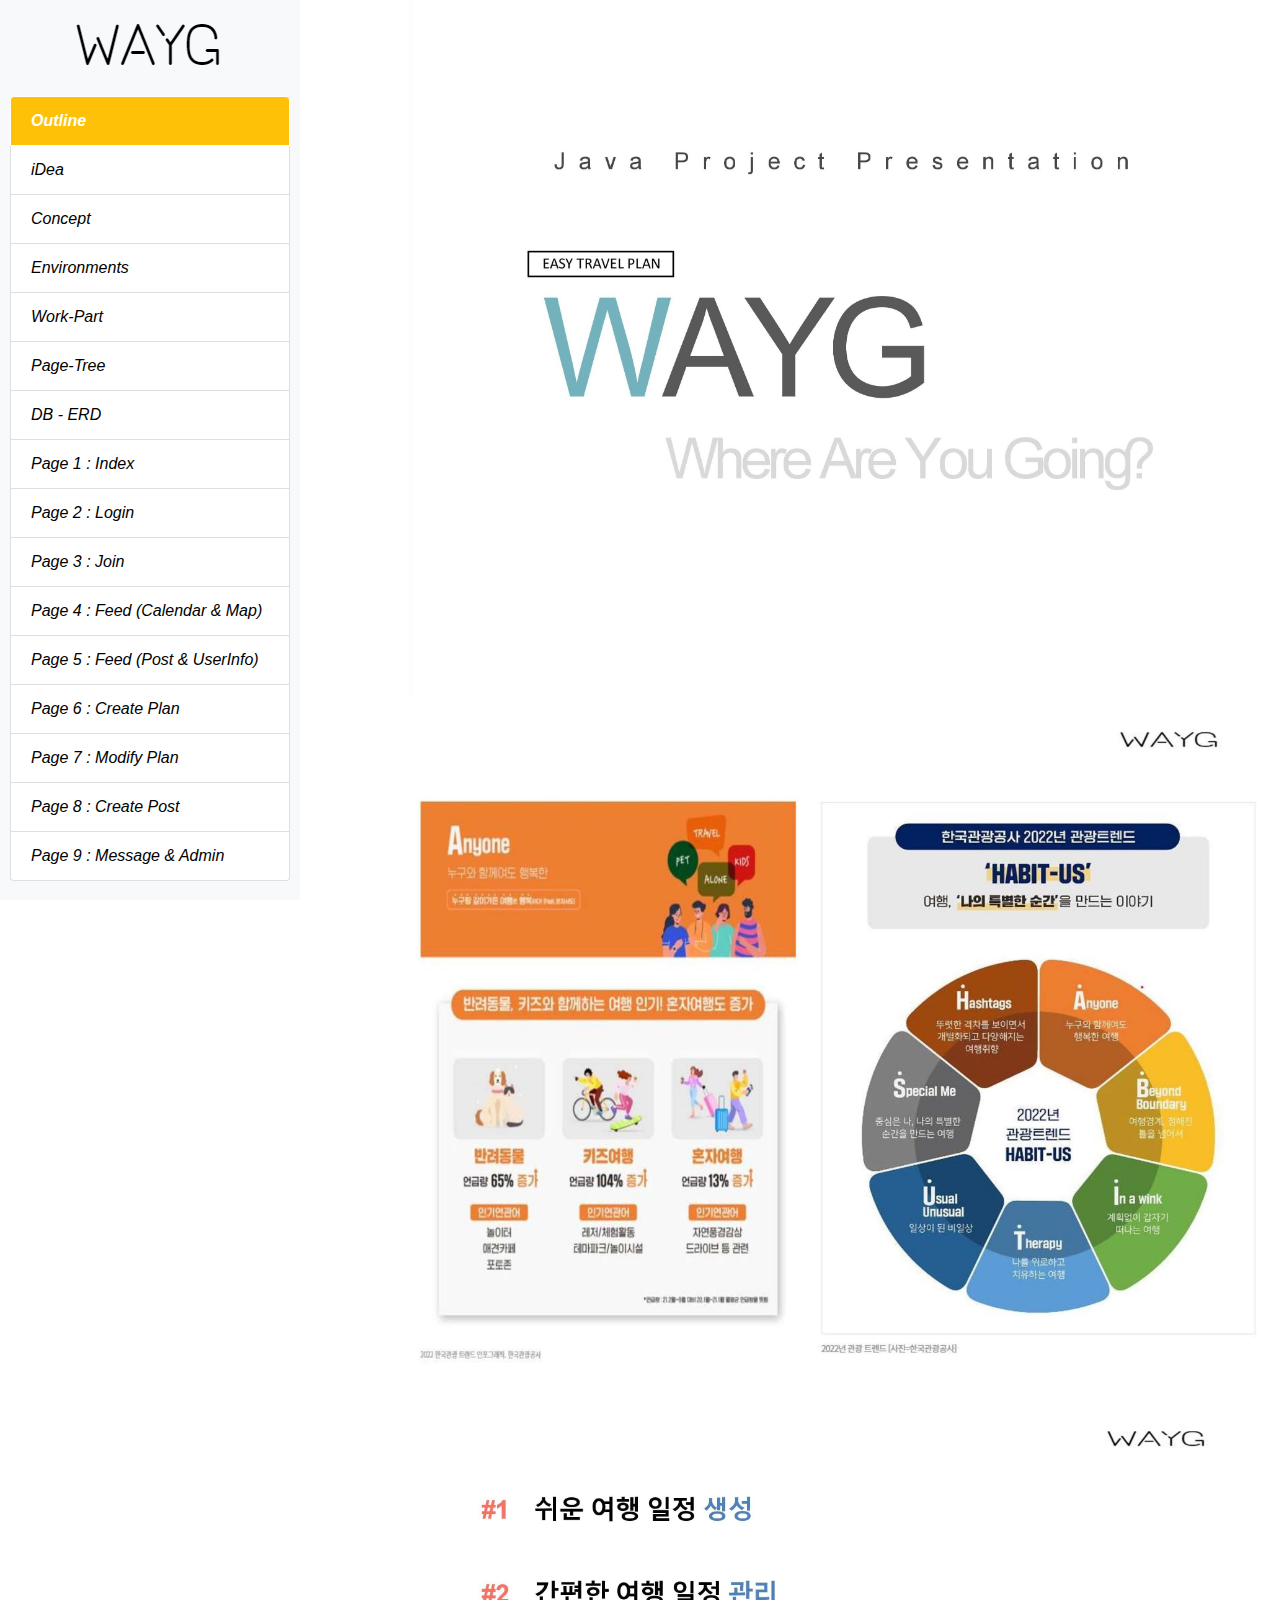
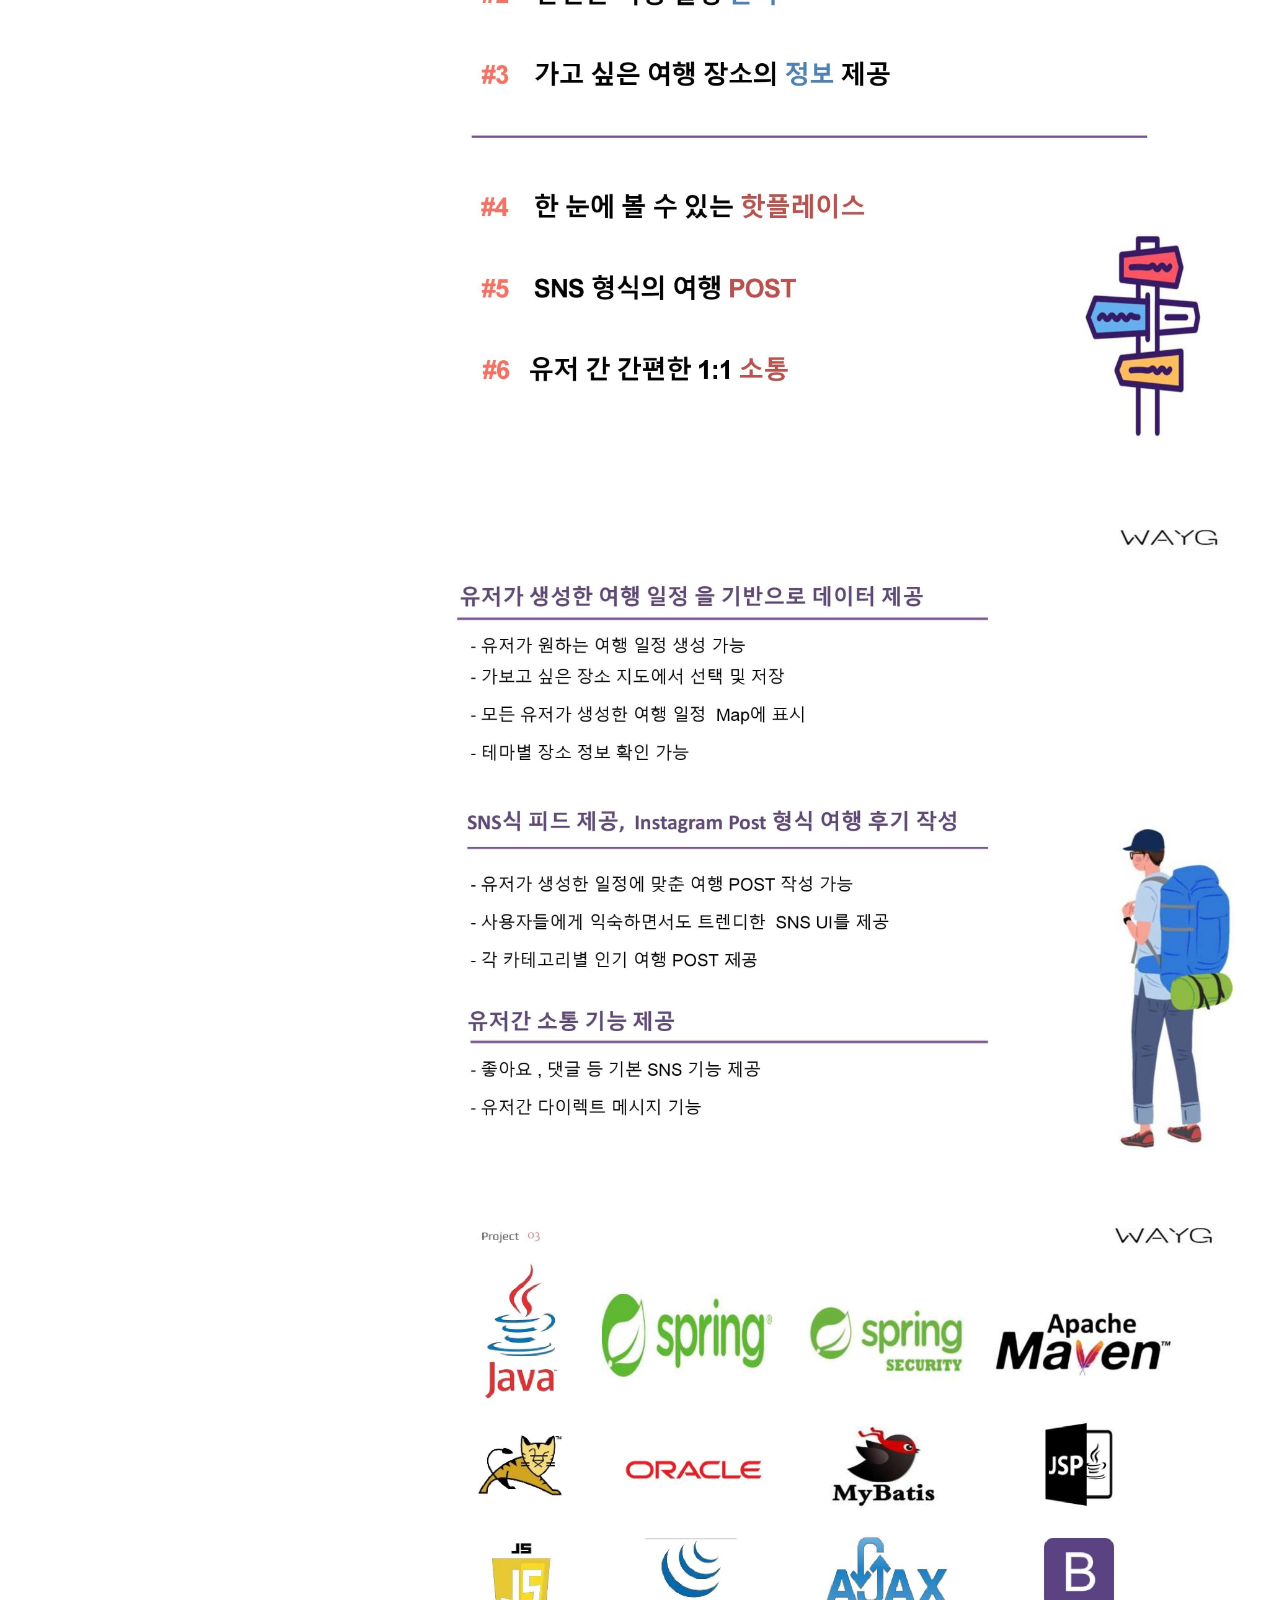
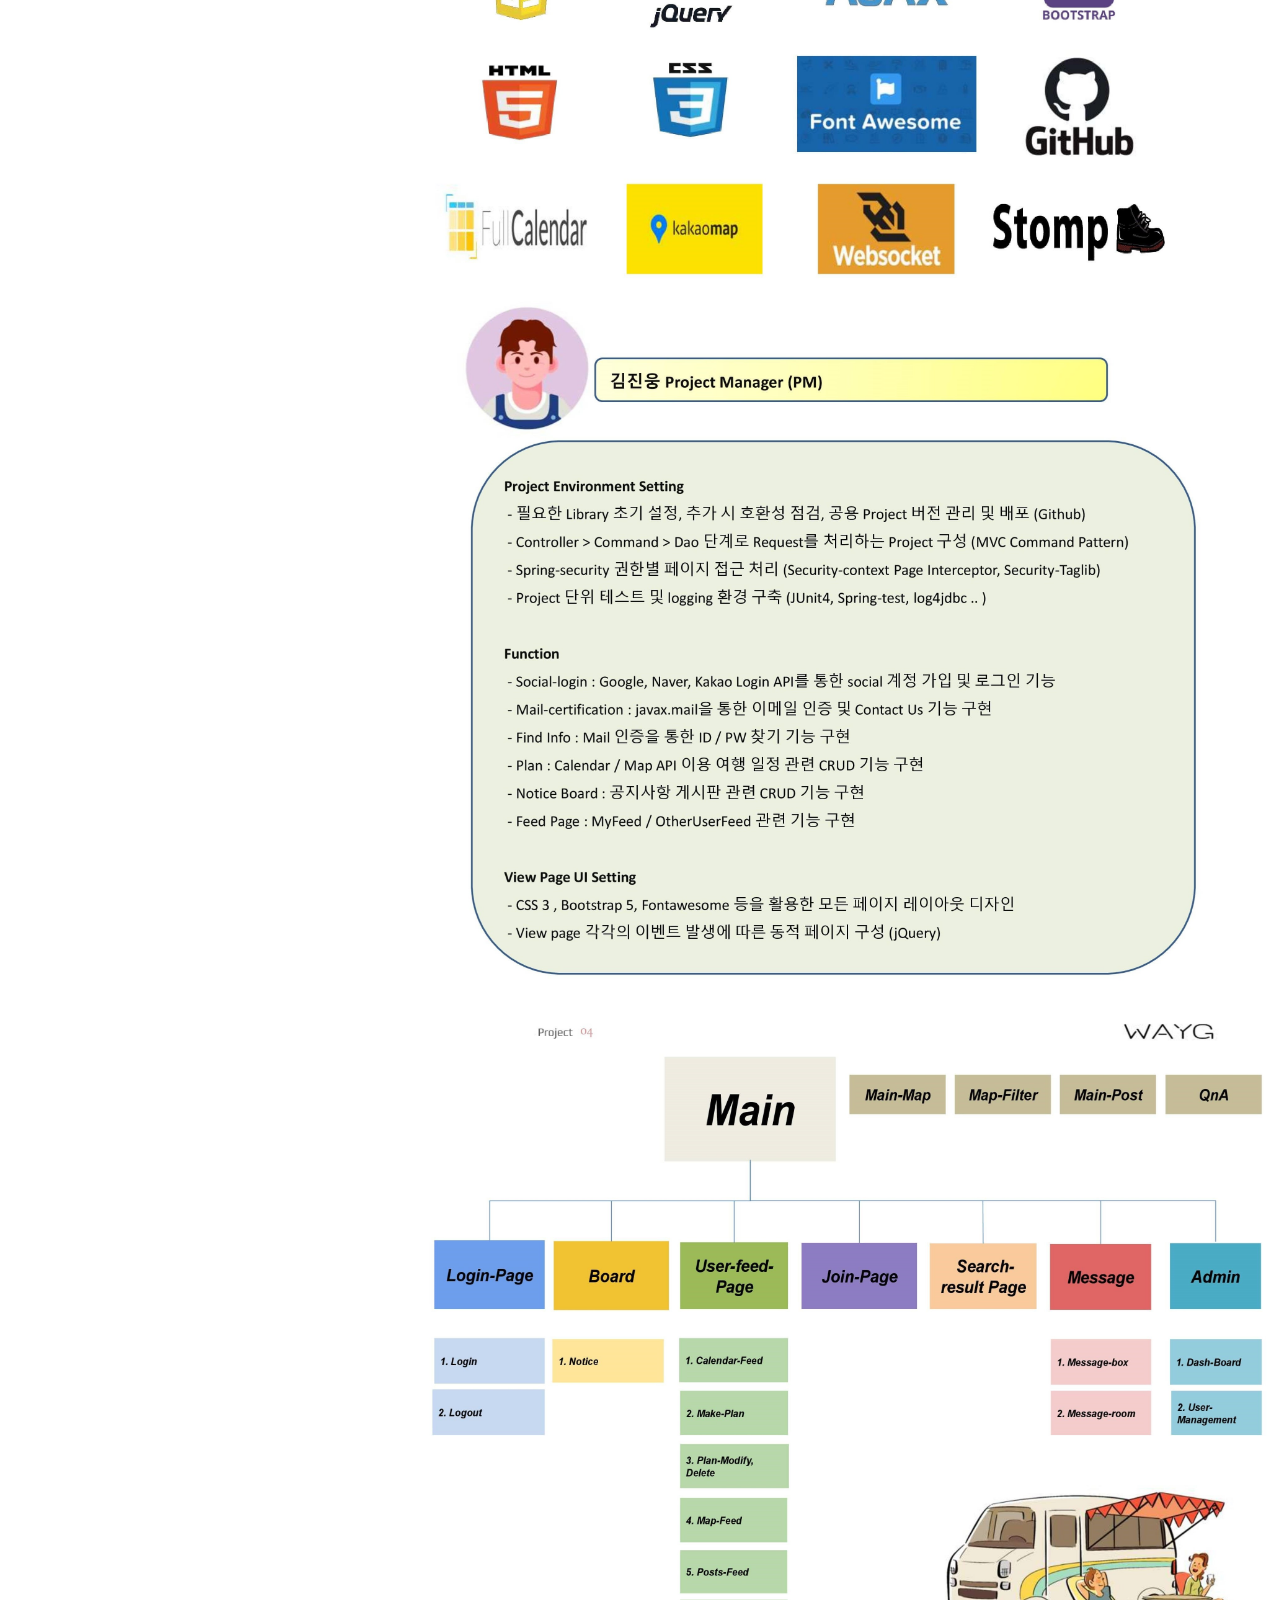
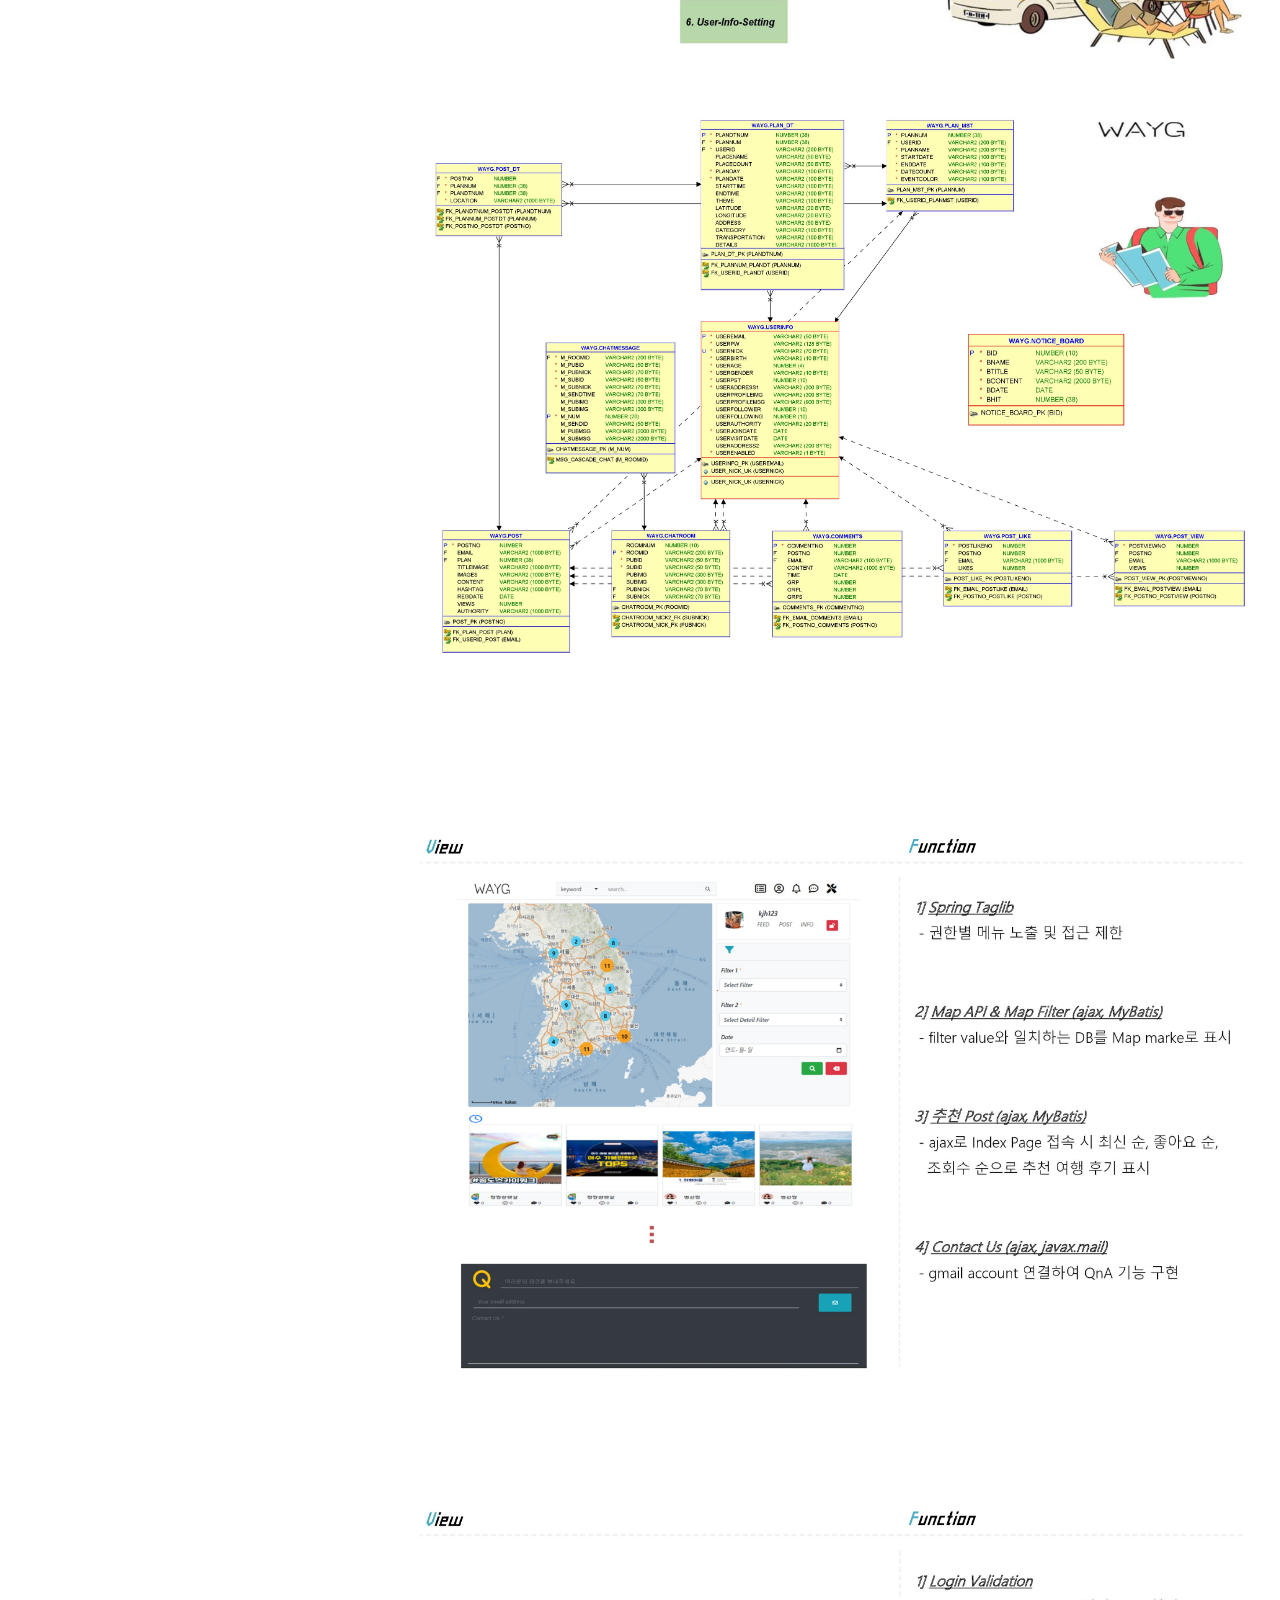
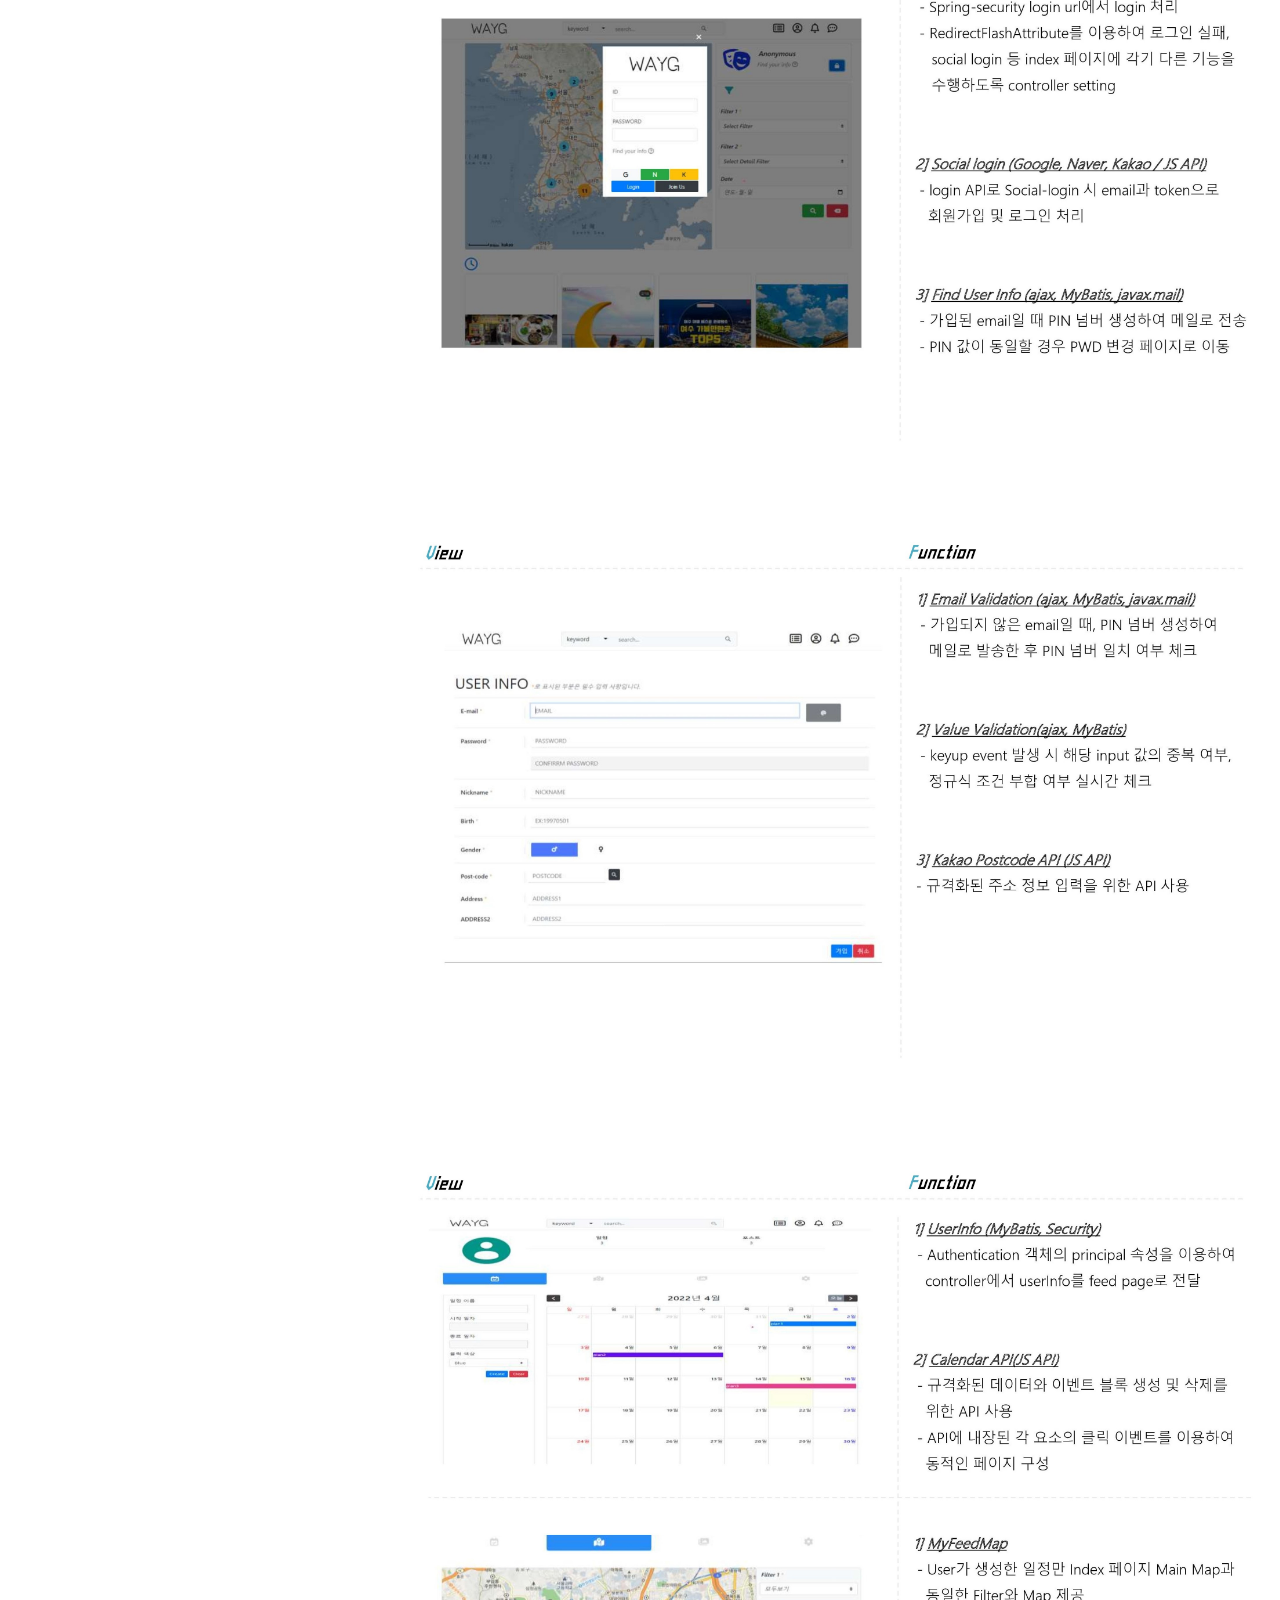
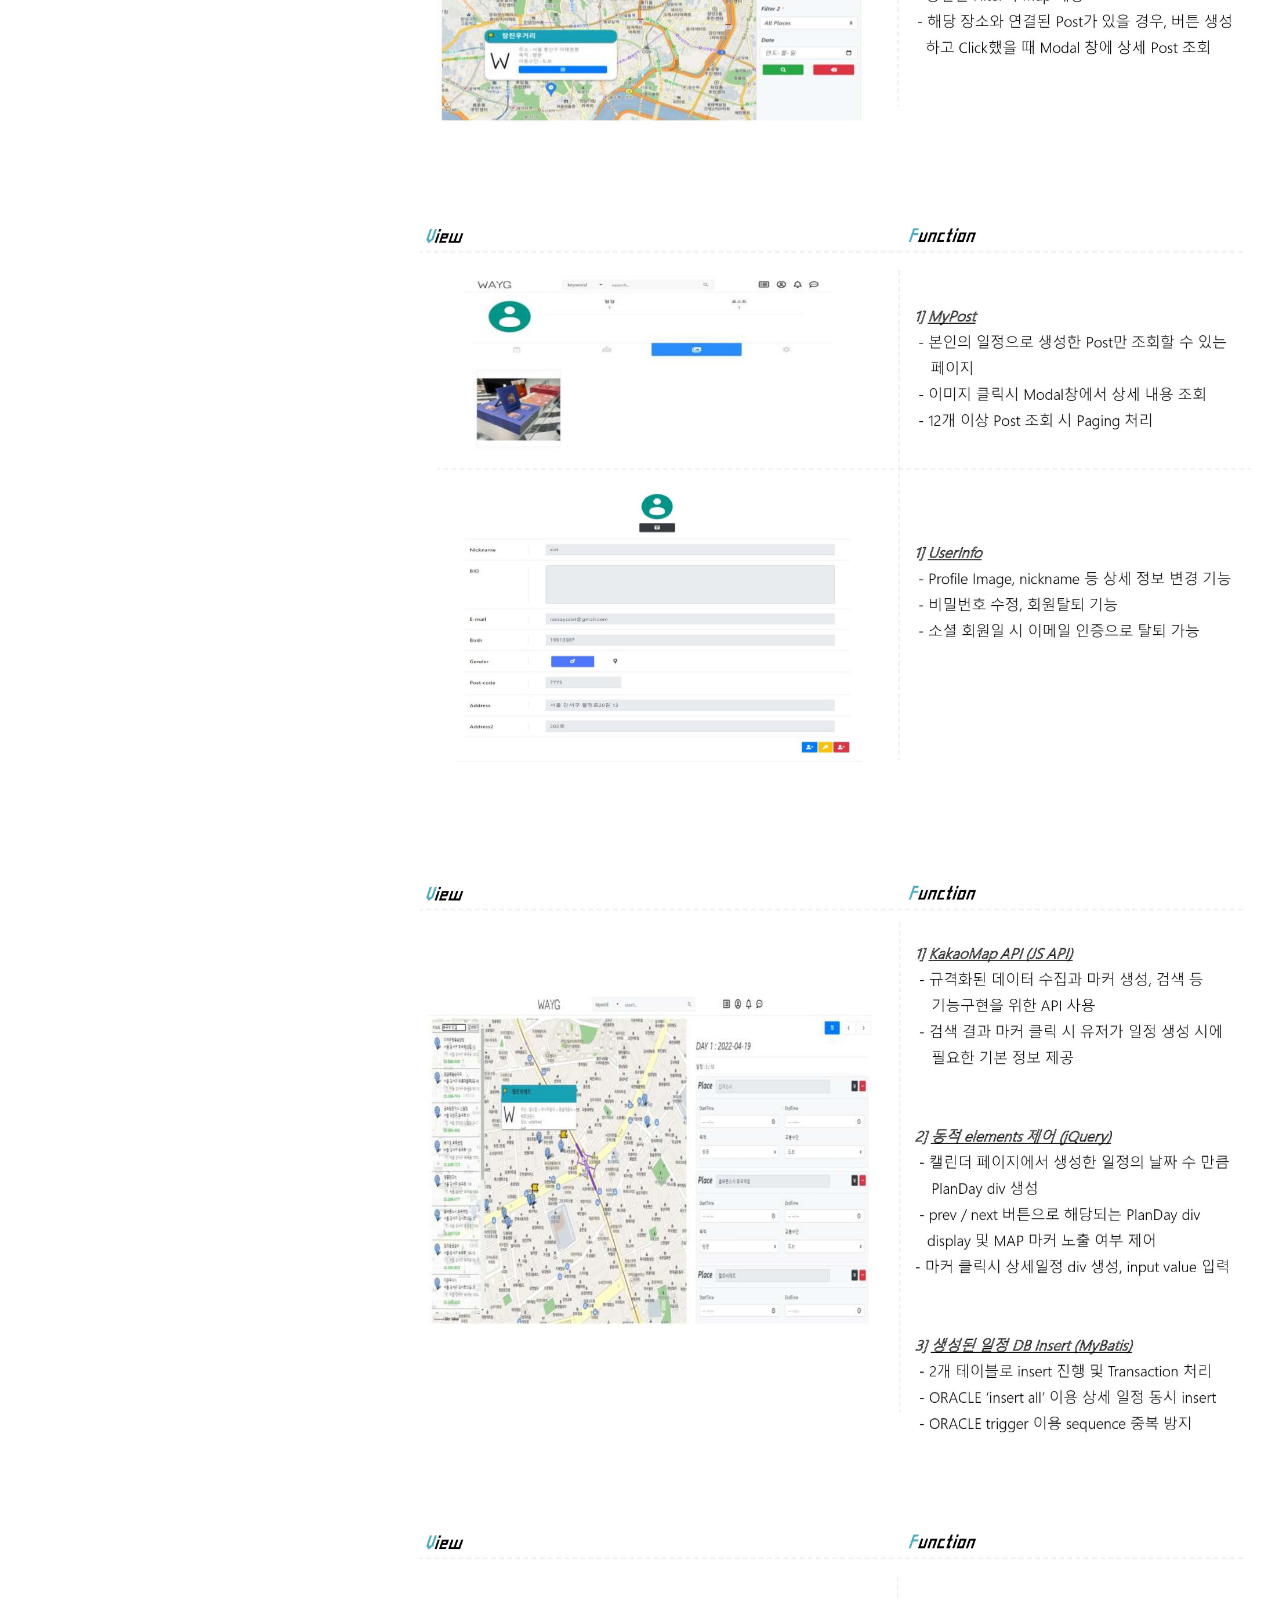
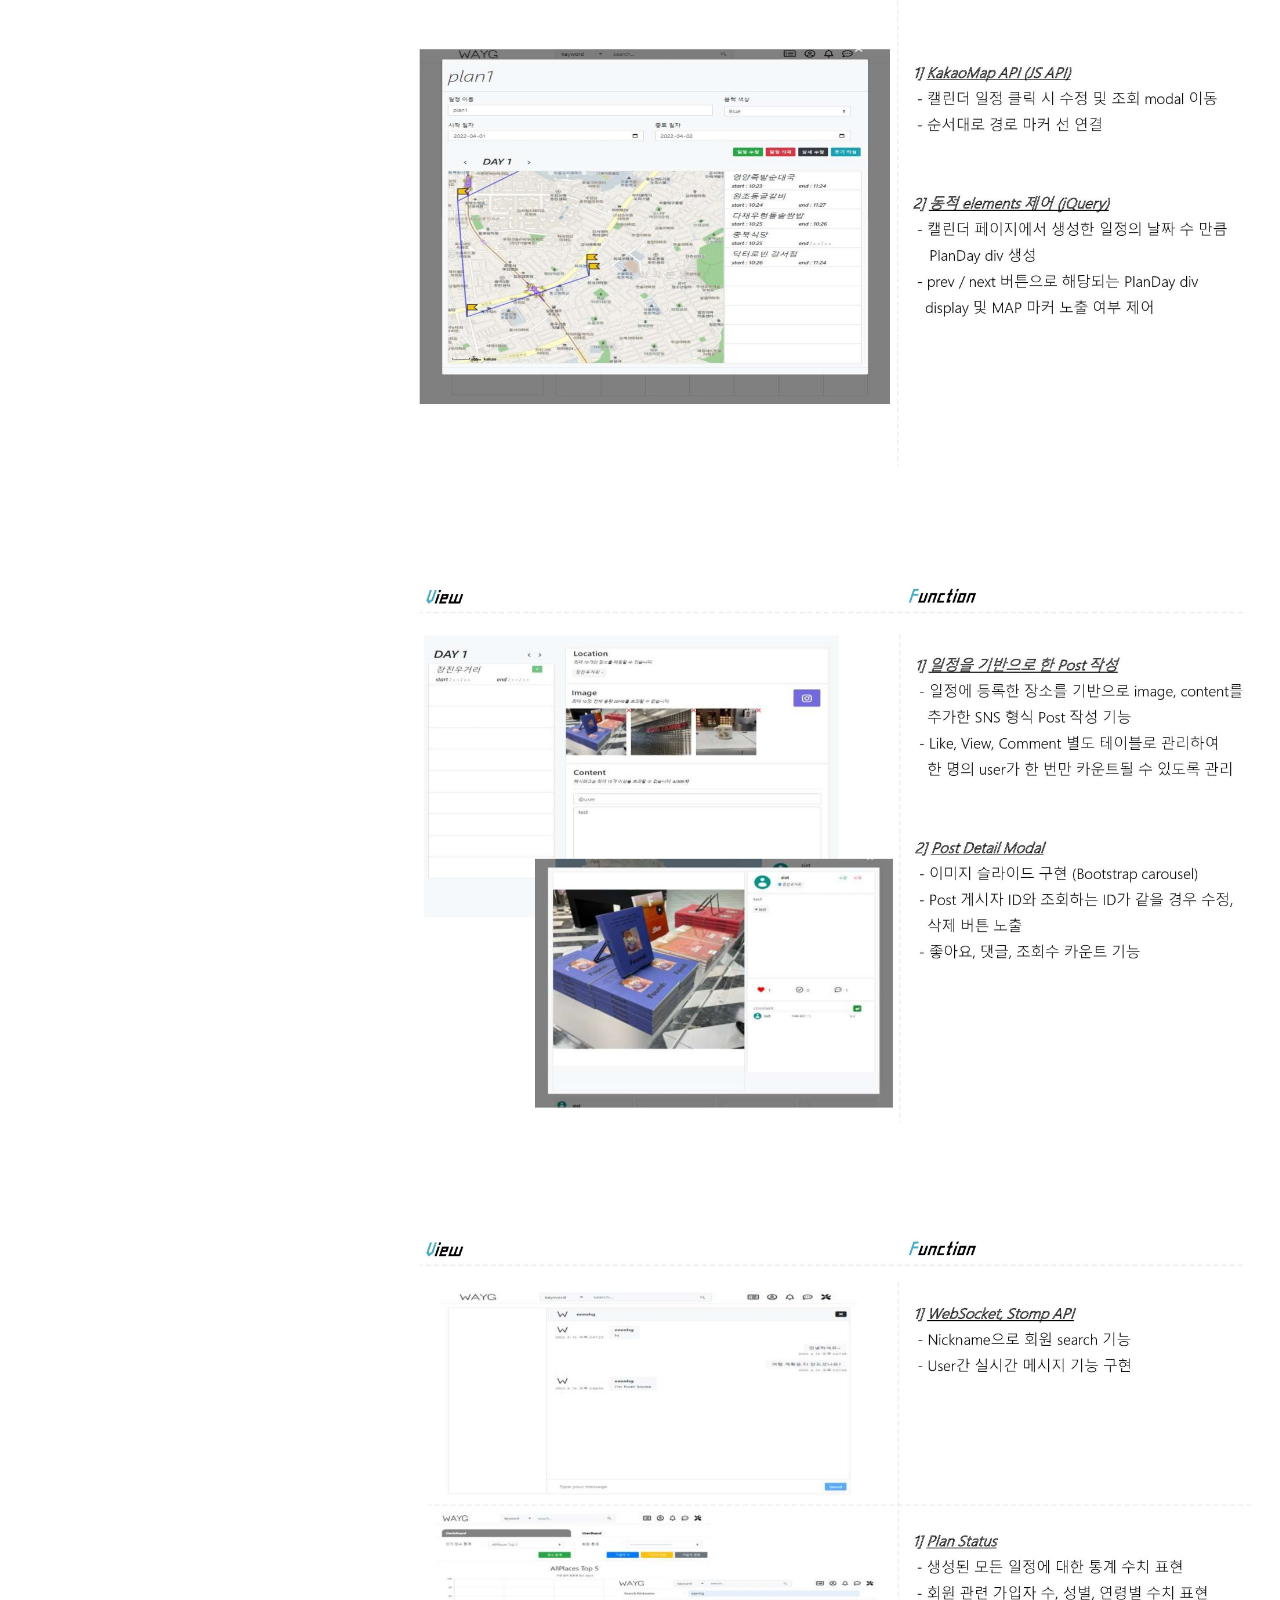
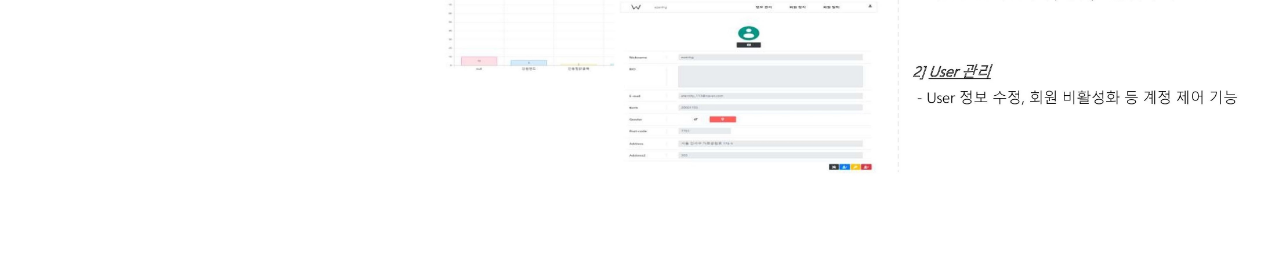
<file: index.html>
<!DOCTYPE html>
<html lang="ko">
<head>
<meta charset="UTF-8">
<meta name="viewport" content="width=device-width, initial-scale=1">
<link rel="stylesheet" href="https://cdn.jsdelivr.net/npm/bootstrap@4.6.1/dist/css/bootstrap.min.css">
<link type="text/css" rel="stylesheet" href="resources/css/portfolio.css">
<script src="https://ajax.googleapis.com/ajax/libs/jquery/3.5.1/jquery.min.js"></script>
<script src="https://cdn.jsdelivr.net/npm/popper.js@1.16.1/dist/umd/popper.min.js"></script>
<script src="https://cdn.jsdelivr.net/npm/bootstrap@4.6.1/dist/js/bootstrap.bundle.min.js"></script>
<script type="text/javascript" src="resources/js/portfolio.js"></script>
<title>Portfolio</title>
</head>

<body>
<section id="main" class="container-fluid">

	<nav id="nav" class="bg-light">
	    <div id="logo" class="text-center">
	    	<a href="#p1">
            	<img src="resources/images/logo.png">
            </a>
	    </div>
		
		<div id="menu-list" class="mt-3">
	        <ul class="list-group">
	            <li id="menu-p2" class="list-group-item active">
	                <a href="#p2">Outline</a>
	            </li>
	            
	            <li id="menu-p3" class="list-group-item">
	                <a href="#p3">iDea</a>
	            </li>
	            
	            <li id="menu-p4" class="list-group-item">
	                <a href="#p4">Concept</a>
	            </li>
	            
	            <li id="menu-p5" class="list-group-item">
	                <a href="#p5">Environments</a>
	            </li>
	            
	            <li id="menu-p6" class="list-group-item">
	                <a href="#p6">Work-Part</a>
	            </li>
	            
	            <li id="menu-p7" class="list-group-item">
	                <a href="#p7">Page-Tree</a>
	            </li>
	            
	            <li id="menu-p8" class="list-group-item">
	                <a href="#p8">DB - ERD</a>
	            </li>
	            
	            <li id="menu-p9-1" class="list-group-item">
                	<a href="#p9-1">Page 1 : Index</a>
            	</li>

                <li id="menu-p9-2" class="list-group-item">
                	<a href="#p9-2">Page 2 : Login</a>
            	</li>
            	
                <li id="menu-p9-3" class="list-group-item">
                	<a href="#p9-3">Page 3 : Join</a>
            	</li>

                <li id="menu-p9-4" class="list-group-item">
                	<a href="#p9-4">Page 4 : Feed (Calendar & Map)</a>
            	</li>

                <li id="menu-p9-5" class="list-group-item">
                	<a href="#p9-5">Page 5 : Feed (Post & UserInfo)</a>
            	</li>
            	
                <li id="menu-p9-6" class="list-group-item">
                	<a href="#p9-6">Page 6 : Create Plan</a>
            	</li>
            	
            	<li id="menu-p9-7" class="list-group-item">
                	<a href="#p9-7">Page 7 : Modify Plan</a>
            	</li>

                <li id="menu-p9-8" class="list-group-item">
                	<a href="#p9-8">Page 8 : Create Post</a>
            	</li>
            	
                <li id="menu-p9-9" class="list-group-item">
                	<a href="#p9-9">Page 9 : Message & Admin</a>
            	</li>
	        </ul>
	    </div>
	</nav>
	
	<div id="content">
		<div id="p1" class="active">
			<img src="resources/images/p1.jpg">
		</div>
		
		<div id="p2">
			<img src="resources/images/p2.jpg">
		</div>
		
		<div id="p3">
			<img src="resources/images/p3.jpg">
		</div>
		
		<div id="p4">
			<img src="resources/images/p4.jpg">
		</div>
		
		<div id="p5">
			<img src="resources/images/p5.jpg">
		</div>
		
		<div id="p6">
			<img src="resources/images/p6.jpg">
		</div>
		
		<div id="p7">
			<img src="resources/images/p7.jpg">
		</div>
		
		<div id="p8">
			<img src="resources/images/p8.jpg">
		</div>
		
		<div id="p9-1">
			<img src="resources/images/p9-1.jpg">
		</div>

		<div id="p9-2">
			<img src="resources/images/p9-2.jpg">
		</div>
		
		<div id="p9-3">
			<img src="resources/images/p9-3.jpg">
		</div>
		
		<div id="p9-4">
			<img src="resources/images/p9-4.jpg">
		</div>
		
		<div id="p9-5">
			<img src="resources/images/p9-5.jpg">
		</div>

		<div id="p9-6">
			<img src="resources/images/p9-6.jpg">
		</div>
		
		<div id="p9-7">
			<img src="resources/images/p9-7.jpg">
		</div>
		
		<div id="p9-8">
			<img src="resources/images/p9-8.jpg">
		</div>
		
		<div id="p9-9">
			<img src="resources/images/p9-9.jpg">
		</div>
	</div>
	
</section>

</body>
</html>
</file>
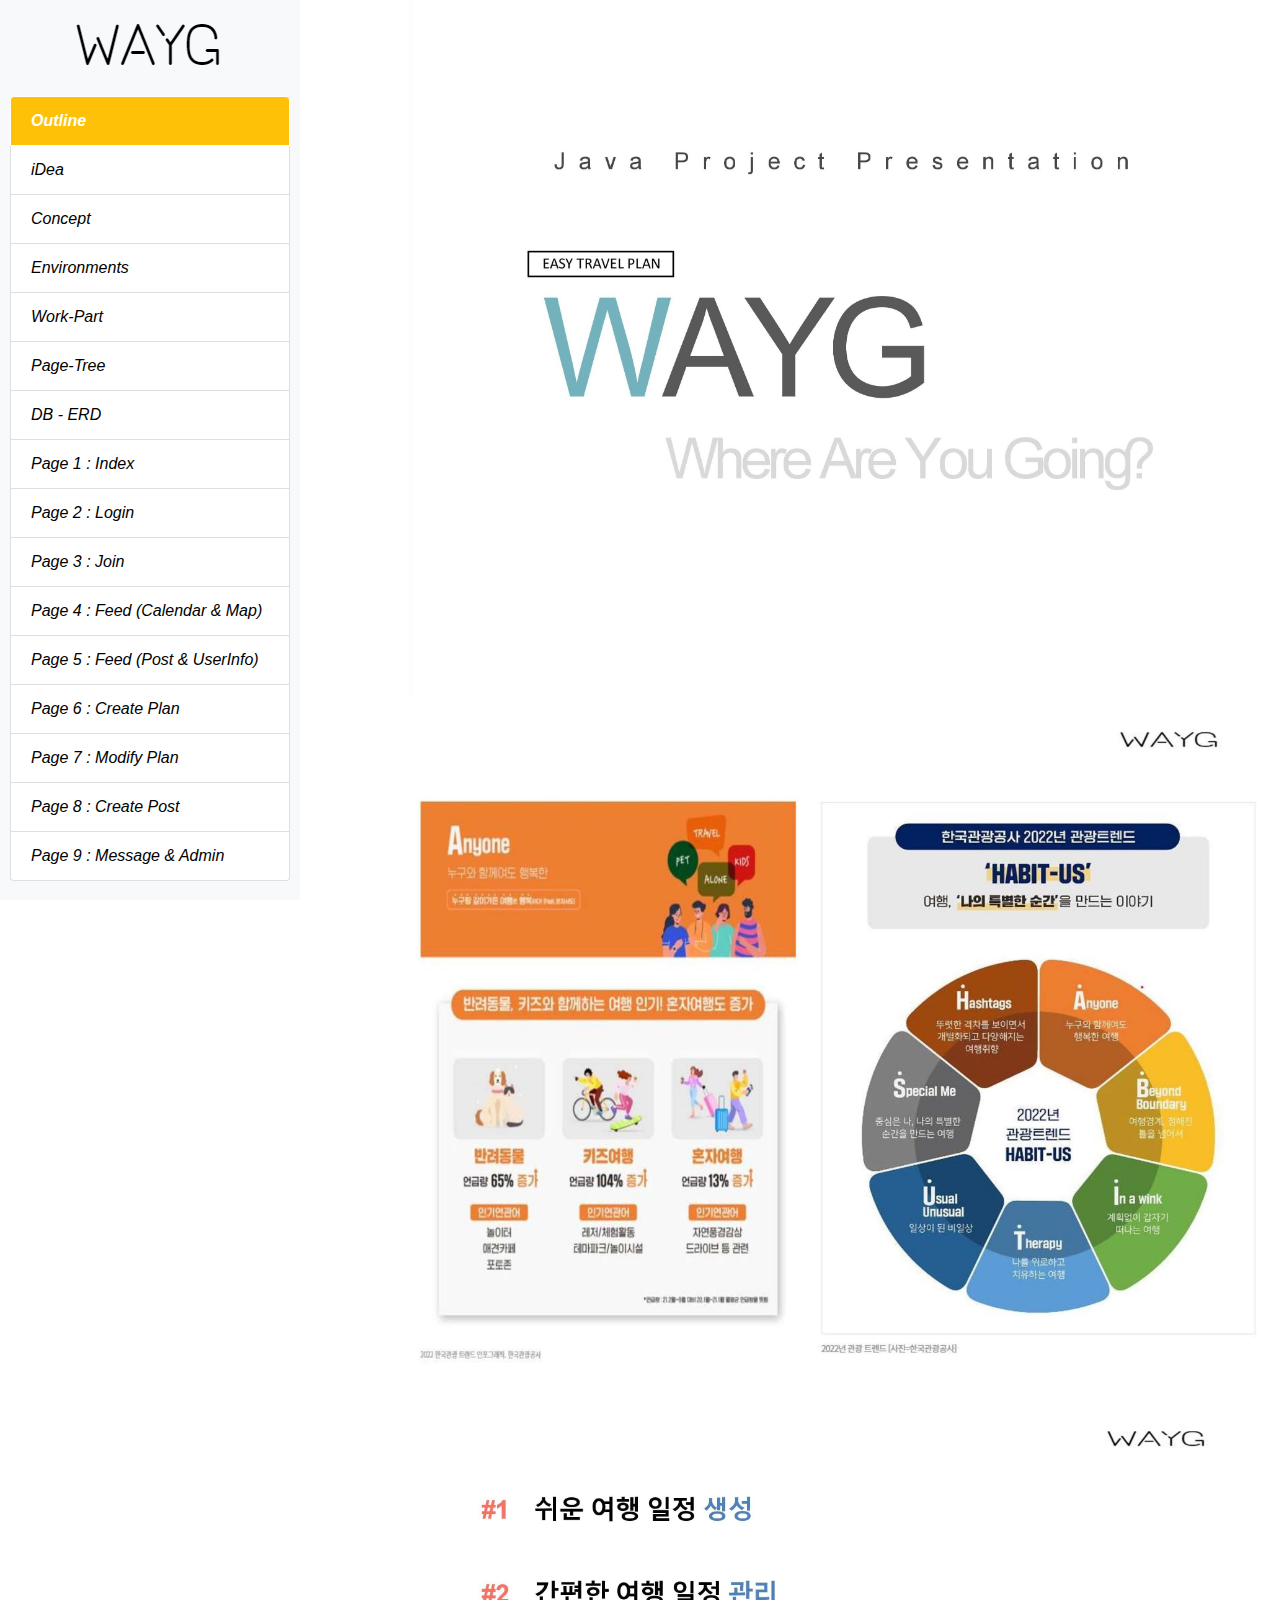
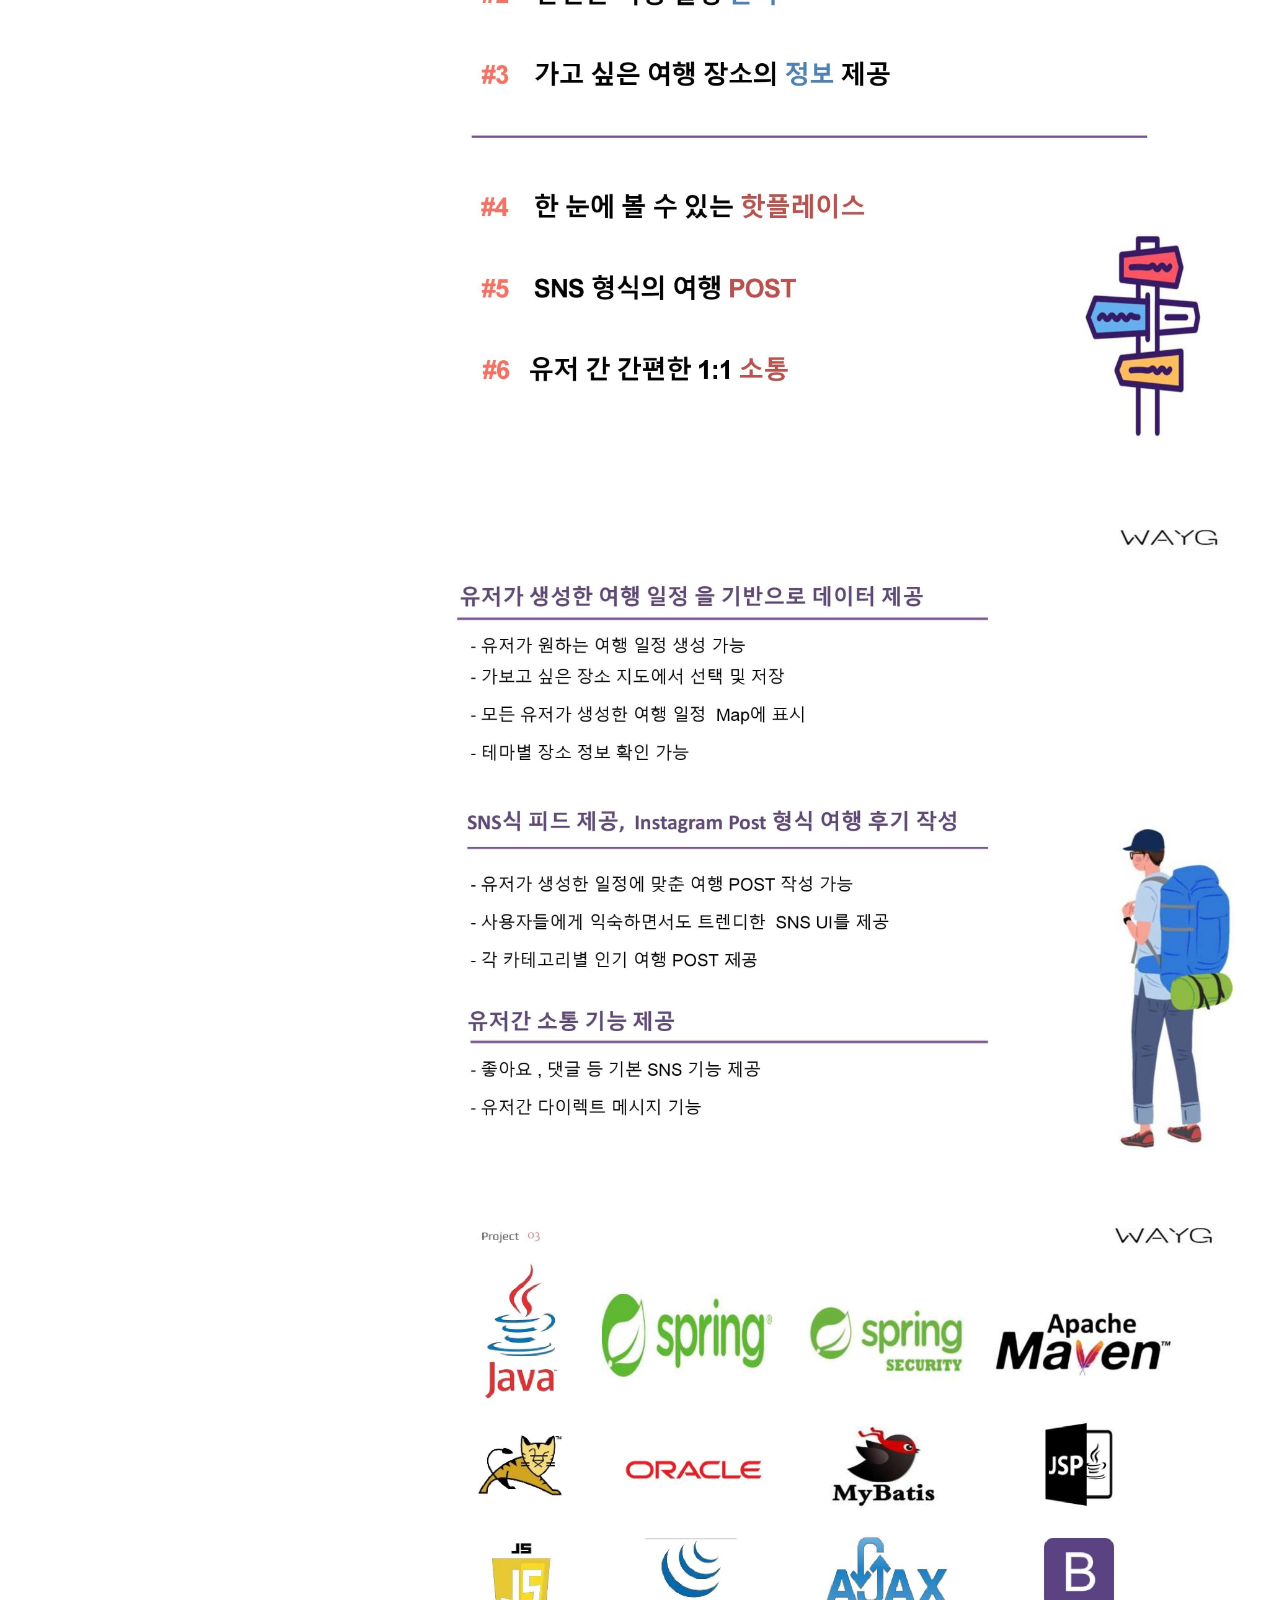
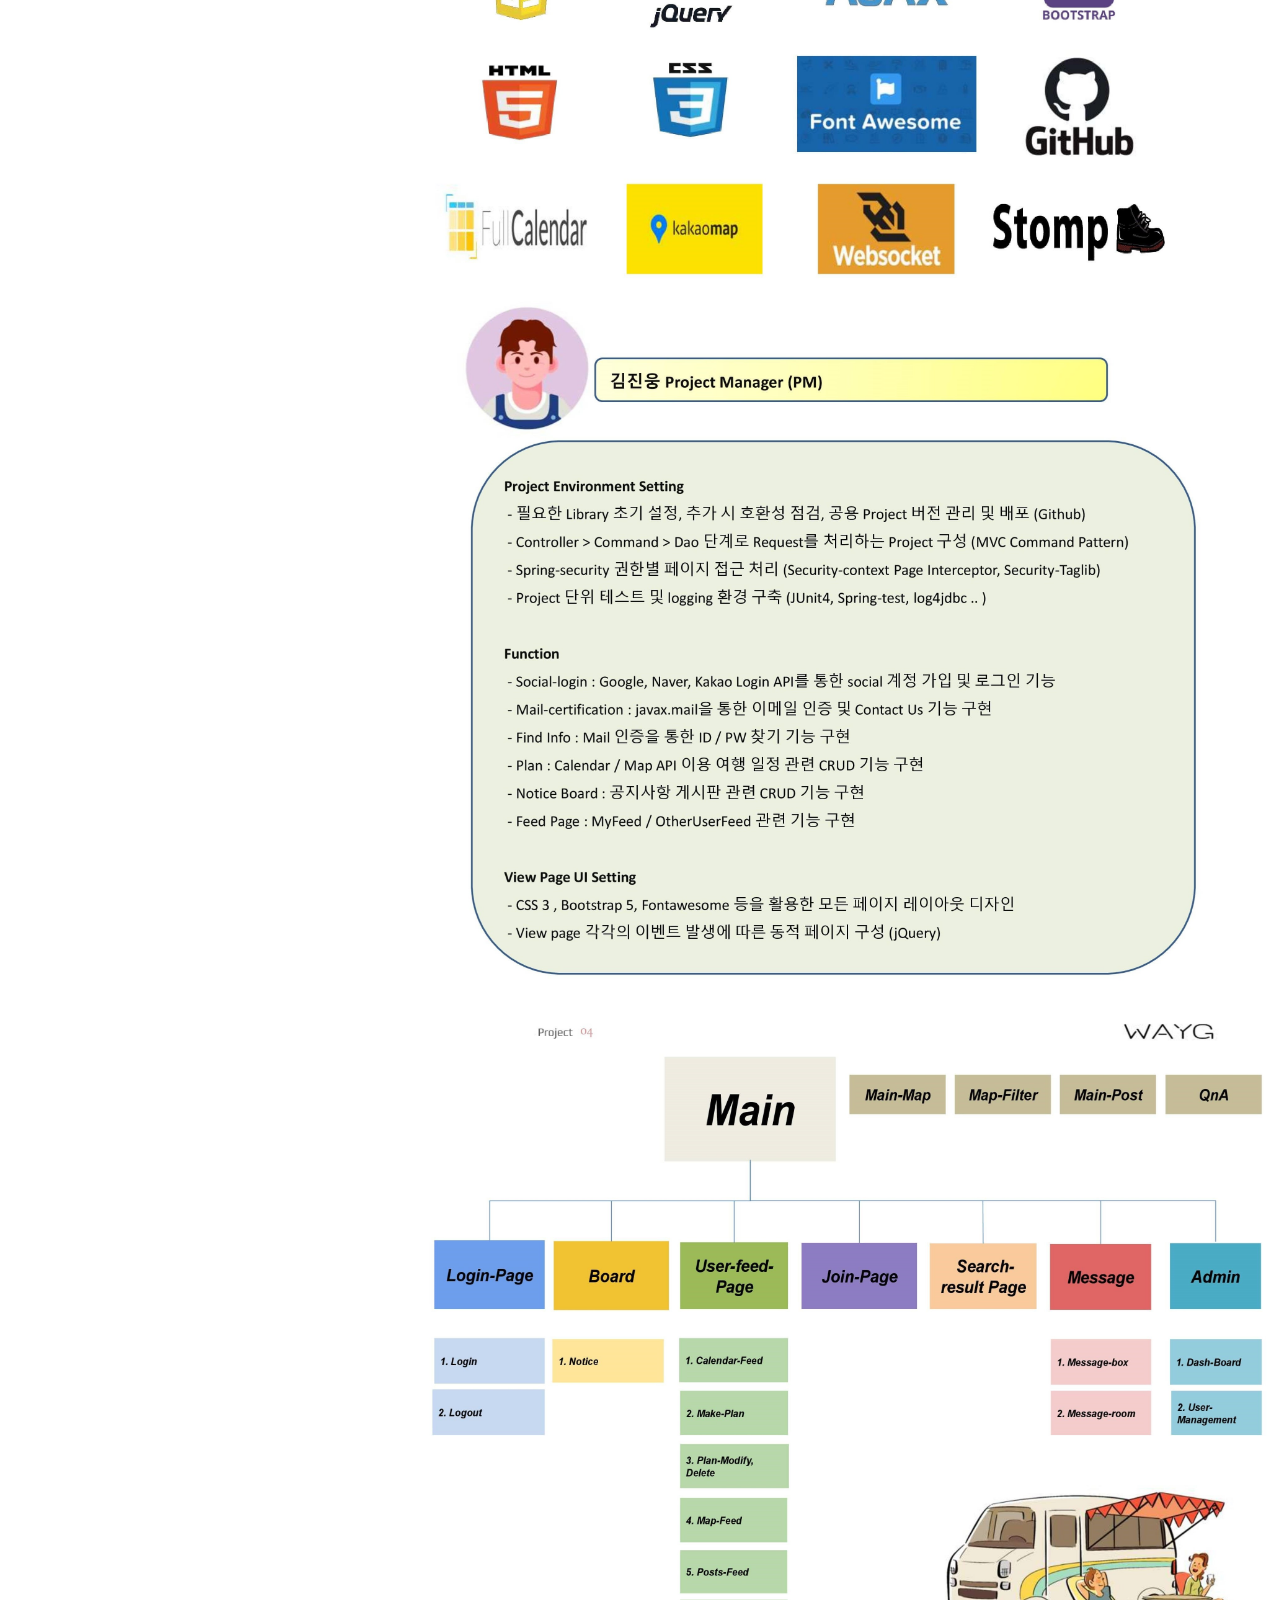
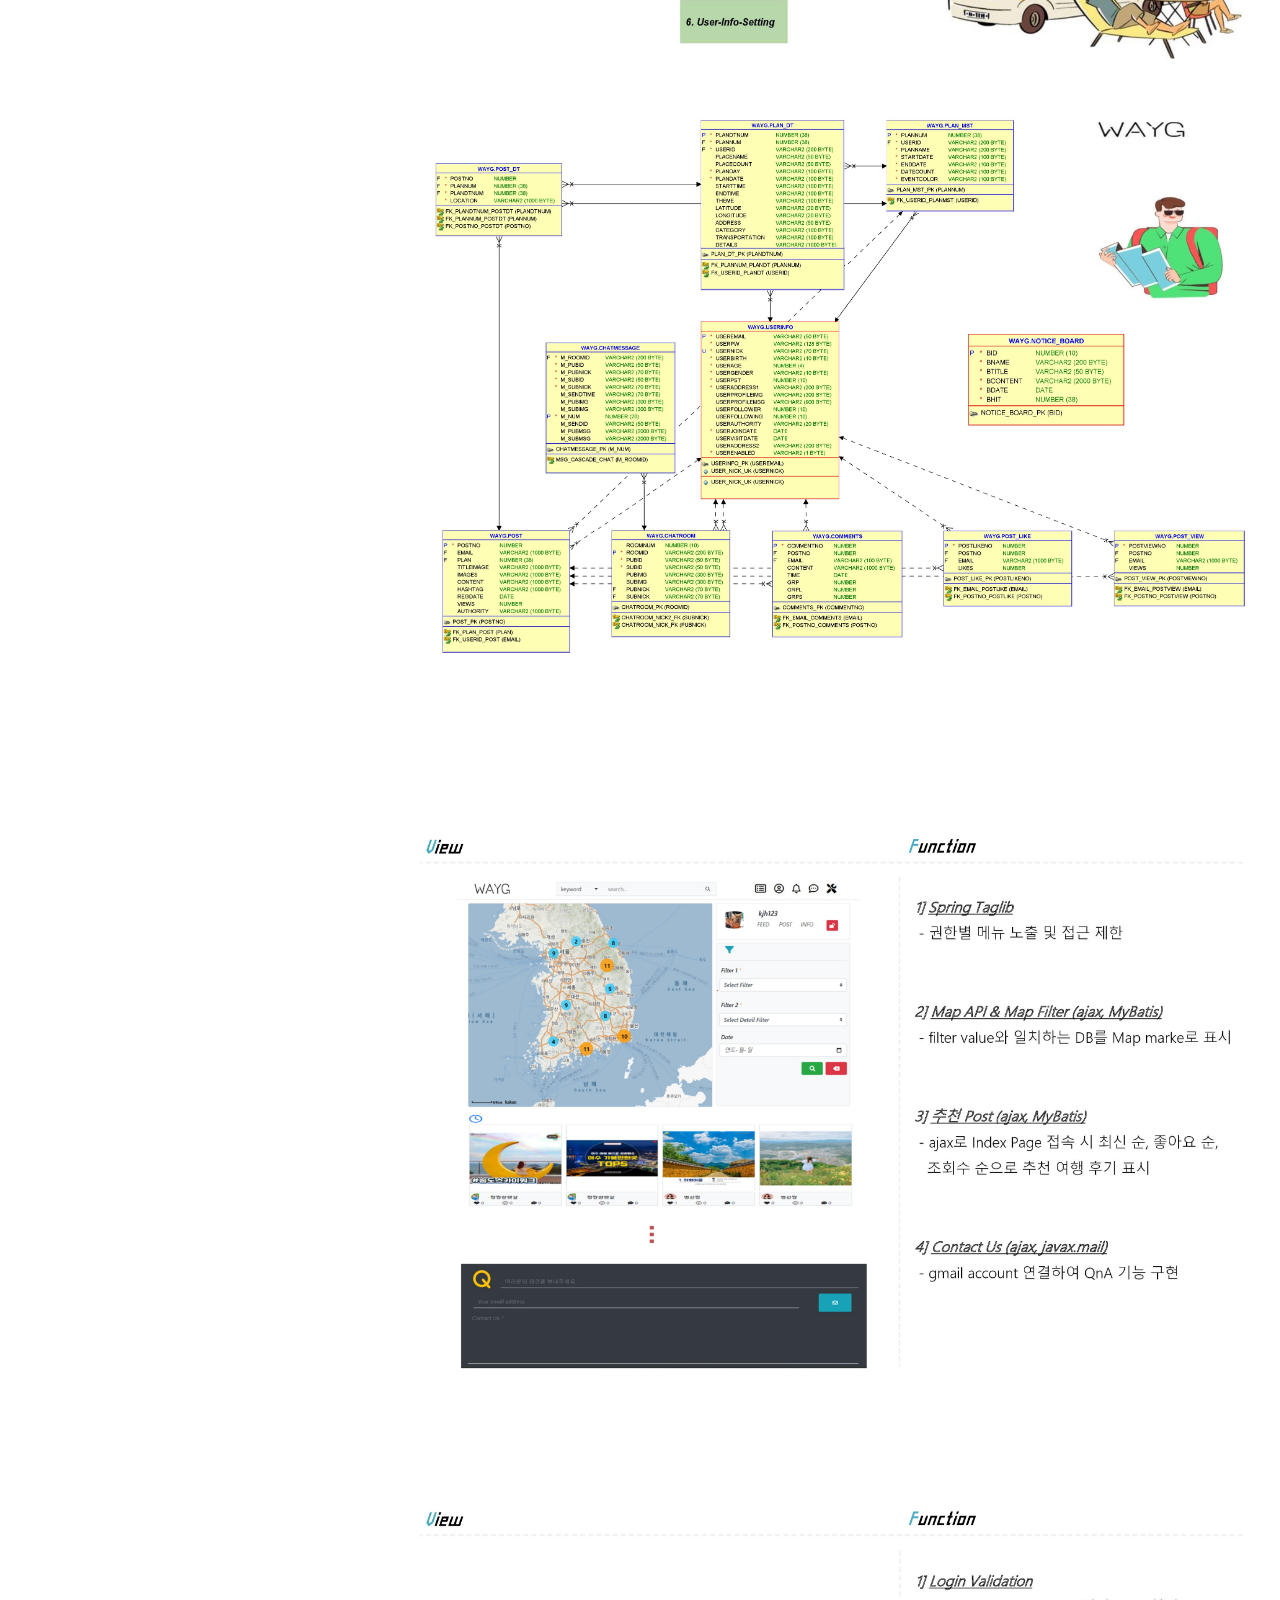
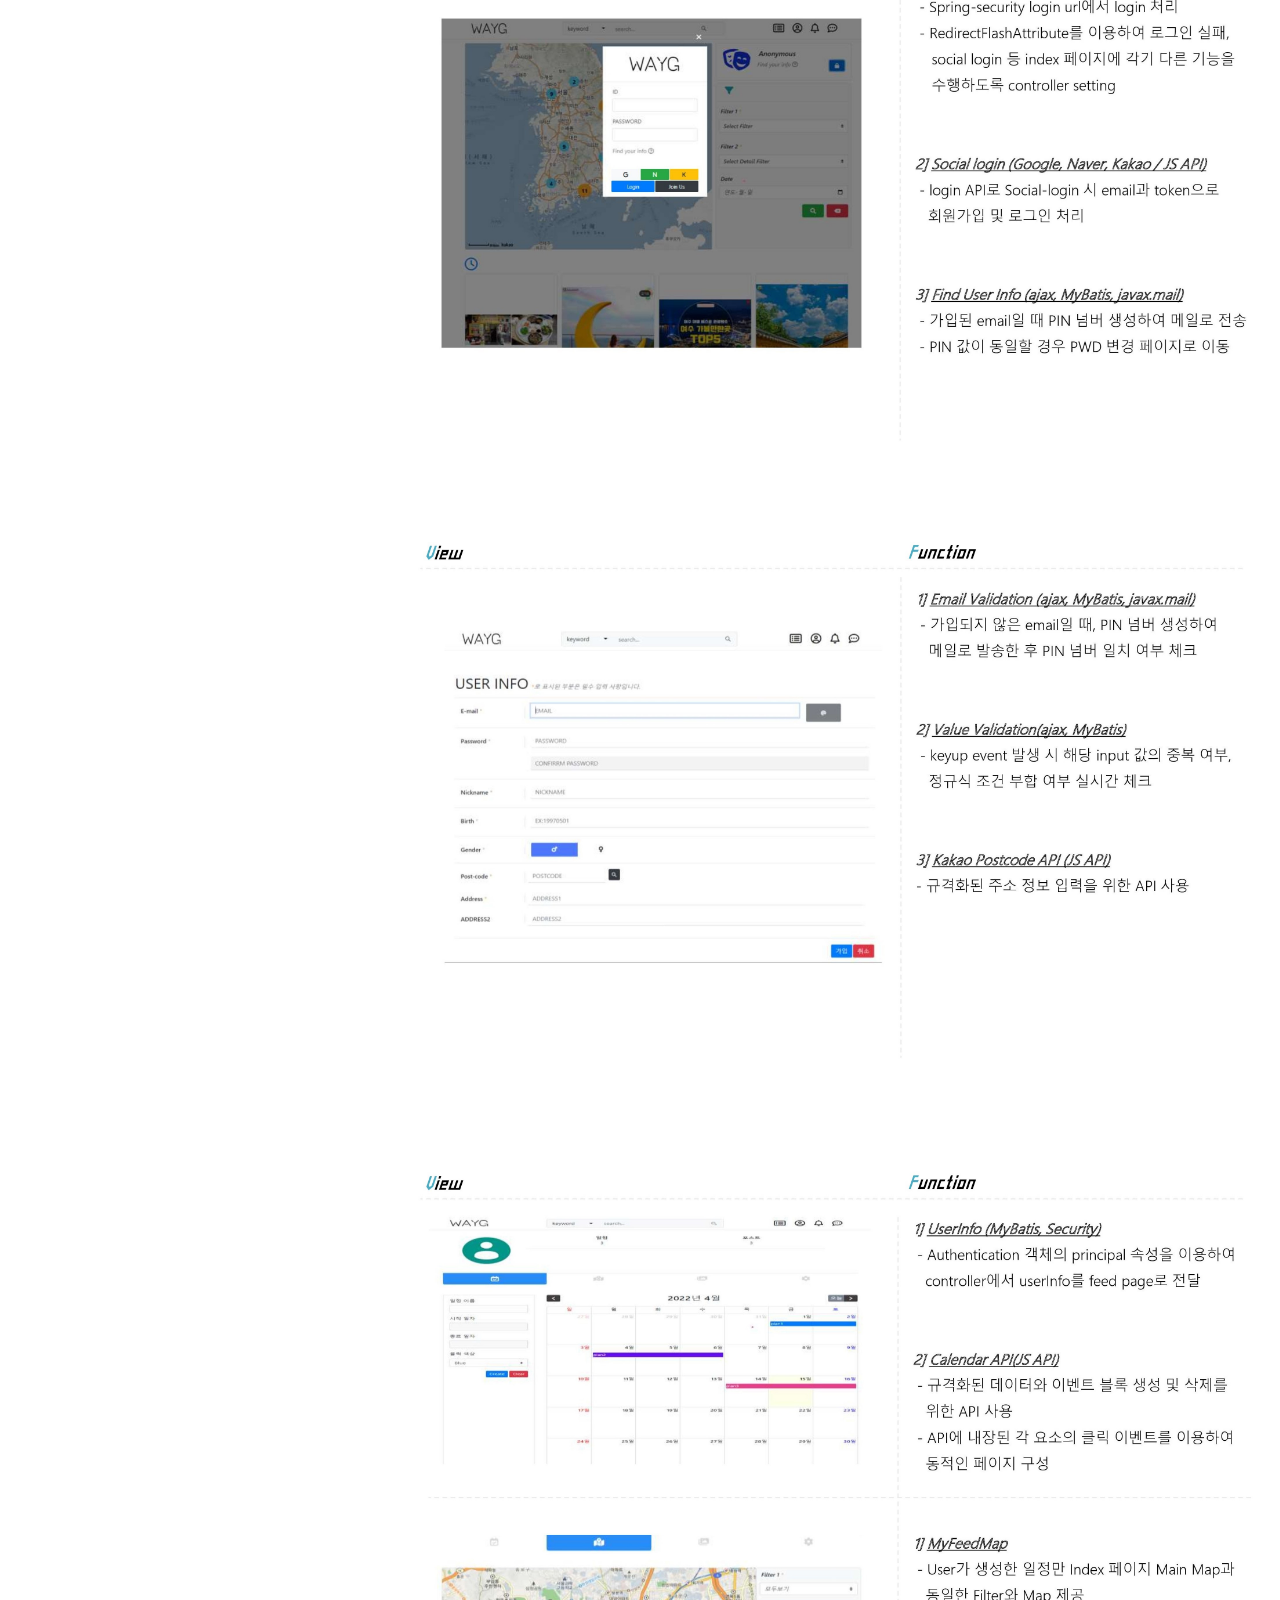
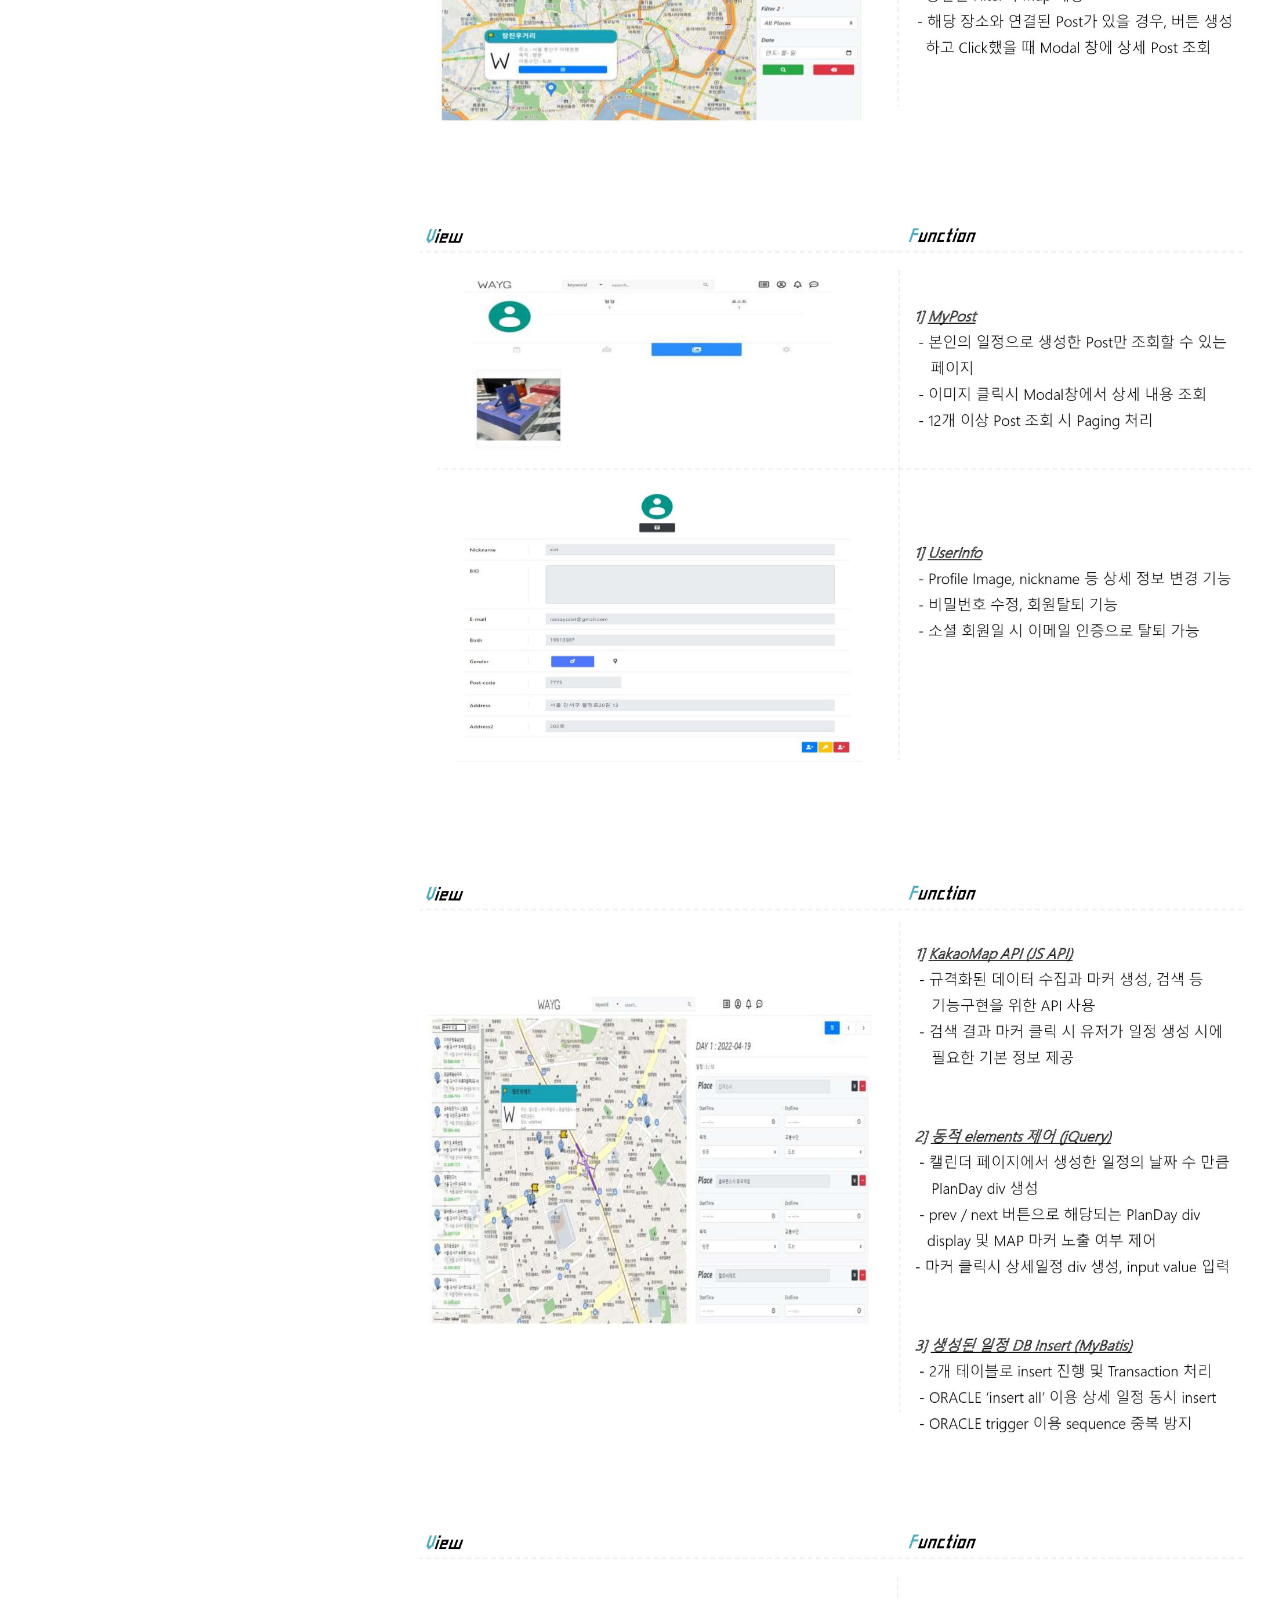
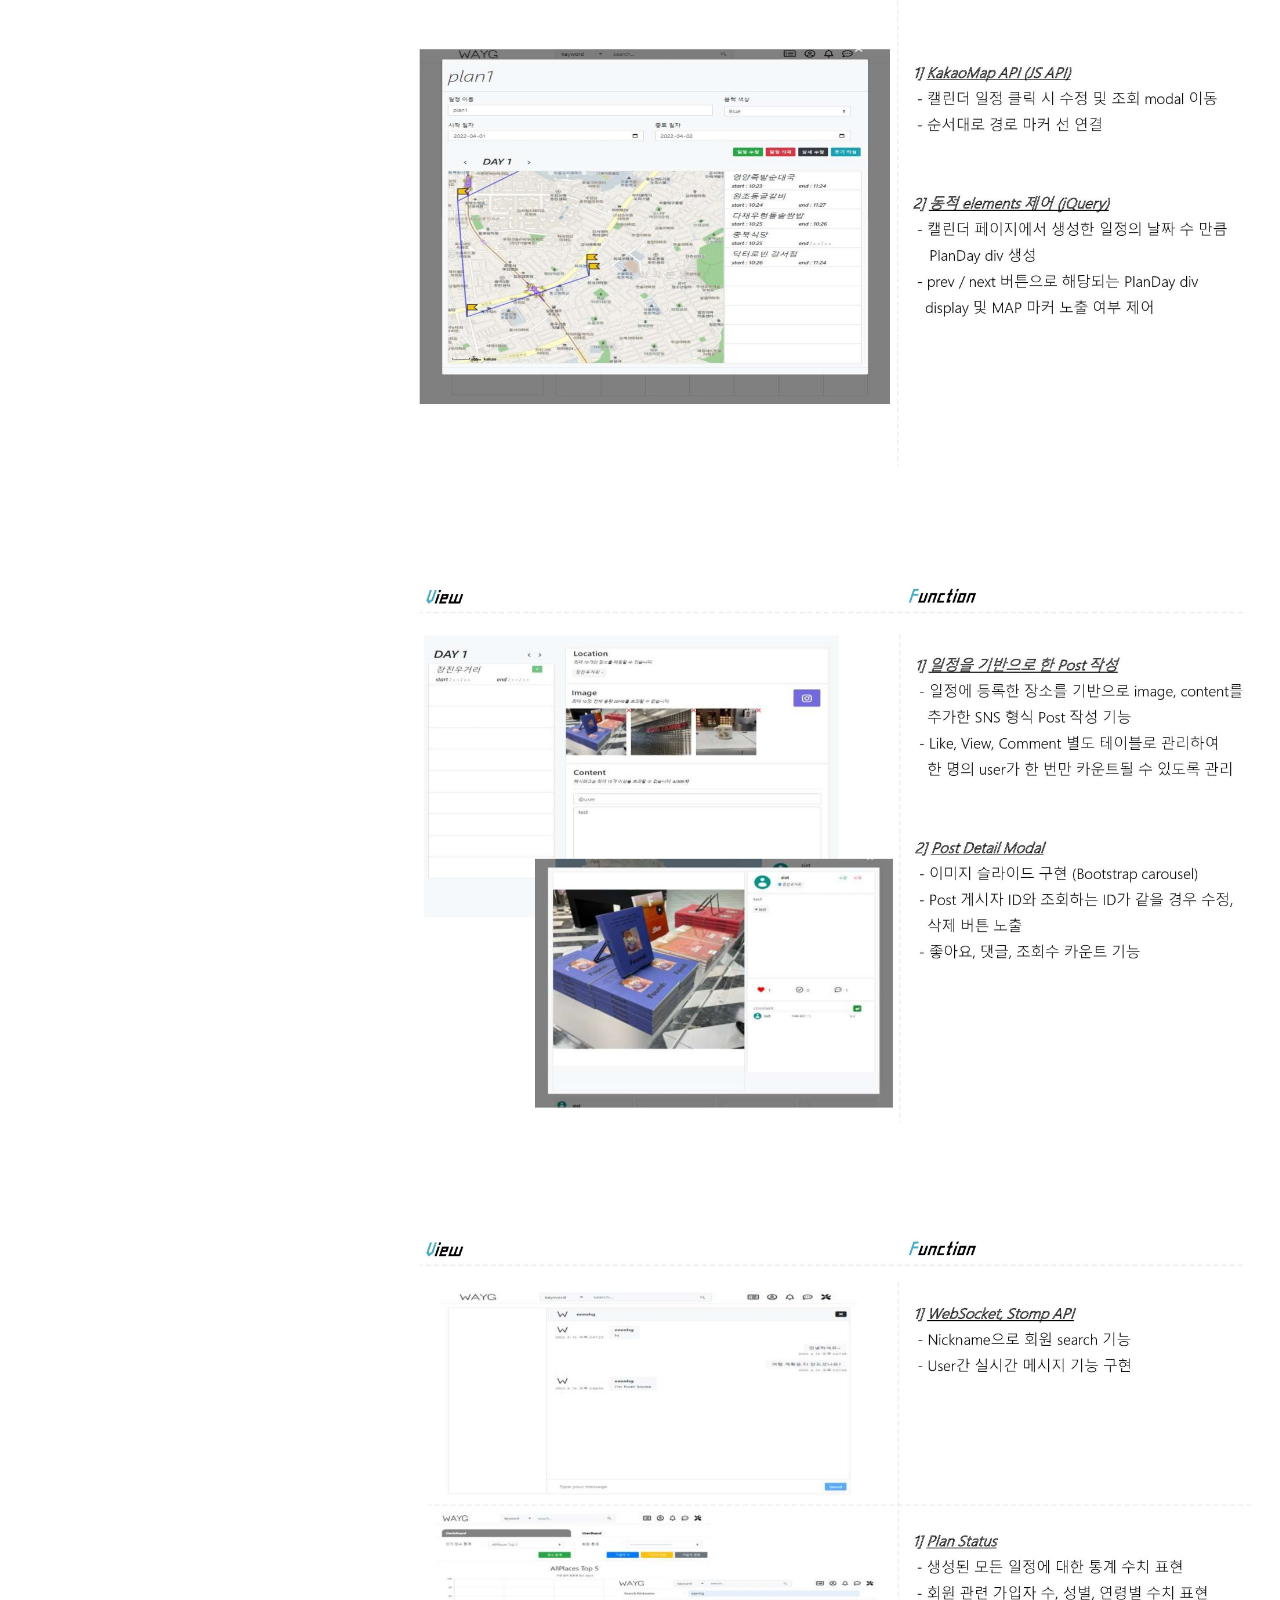
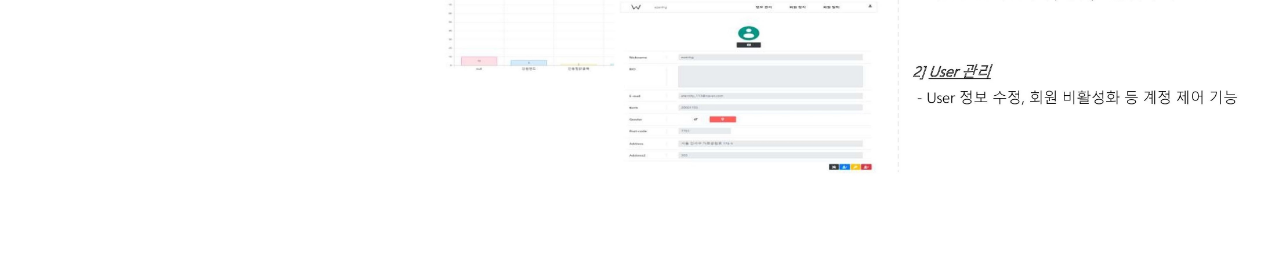
<file: portfolio.html>
<!DOCTYPE html>
<html lang="ko">
<head>
<meta charset="UTF-8">
<meta name="viewport" content="width=device-width, initial-scale=1">
<link rel="stylesheet" href="https://cdn.jsdelivr.net/npm/bootstrap@4.6.1/dist/css/bootstrap.min.css">
<link type="text/css" rel="stylesheet" href="resources/css/portfolio.css">
<script src="https://ajax.googleapis.com/ajax/libs/jquery/3.5.1/jquery.min.js"></script>
<script src="https://cdn.jsdelivr.net/npm/popper.js@1.16.1/dist/umd/popper.min.js"></script>
<script src="https://cdn.jsdelivr.net/npm/bootstrap@4.6.1/dist/js/bootstrap.bundle.min.js"></script>
<script type="text/javascript" src="resources/js/portfolio.js"></script>
<title>Portfolio</title>
</head>

<body>
<section id="main" class="container-fluid">

	<nav id="nav" class="bg-light">
	    <div id="logo" class="text-center">
	    	<a href="#p1">
            	<img src="resources/images/logo.png">
            </a>
	    </div>
		
		<div id="menu-list" class="mt-3">
	        <ul class="list-group">
	            <li id="menu-p2" class="list-group-item active">
	                <a href="#p2">Outline</a>
	            </li>
	            
	            <li id="menu-p3" class="list-group-item">
	                <a href="#p3">iDea</a>
	            </li>
	            
	            <li id="menu-p4" class="list-group-item">
	                <a href="#p4">Concept</a>
	            </li>
	            
	            <li id="menu-p5" class="list-group-item">
	                <a href="#p5">Environments</a>
	            </li>
	            
	            <li id="menu-p6" class="list-group-item">
	                <a href="#p6">Work-Part</a>
	            </li>
	            
	            <li id="menu-p7" class="list-group-item">
	                <a href="#p7">Page-Tree</a>
	            </li>
	            
	            <li id="menu-p8" class="list-group-item">
	                <a href="#p8">DB - ERD</a>
	            </li>
	            
	            <li id="menu-p9-1" class="list-group-item">
                	<a href="#p9-1">Page 1 : Index</a>
            	</li>

                <li id="menu-p9-2" class="list-group-item">
                	<a href="#p9-2">Page 2 : Login</a>
            	</li>
            	
                <li id="menu-p9-3" class="list-group-item">
                	<a href="#p9-3">Page 3 : Join</a>
            	</li>

                <li id="menu-p9-4" class="list-group-item">
                	<a href="#p9-4">Page 4 : Feed (Calendar & Map)</a>
            	</li>

                <li id="menu-p9-5" class="list-group-item">
                	<a href="#p9-5">Page 5 : Feed (Post & UserInfo)</a>
            	</li>
            	
                <li id="menu-p9-6" class="list-group-item">
                	<a href="#p9-6">Page 6 : Create Plan</a>
            	</li>
            	
            	<li id="menu-p9-7" class="list-group-item">
                	<a href="#p9-7">Page 7 : Modify Plan</a>
            	</li>

                <li id="menu-p9-8" class="list-group-item">
                	<a href="#p9-8">Page 8 : Create Post</a>
            	</li>
            	
                <li id="menu-p9-9" class="list-group-item">
                	<a href="#p9-9">Page 9 : Message & Admin</a>
            	</li>
	        </ul>
	    </div>
	</nav>
	
	<div id="content">
		<div id="p1" class="active">
			<img src="resources/images/p1.jpg">
		</div>
		
		<div id="p2">
			<img src="resources/images/p2.jpg">
		</div>
		
		<div id="p3">
			<img src="resources/images/p3.jpg">
		</div>
		
		<div id="p4">
			<img src="resources/images/p4.jpg">
		</div>
		
		<div id="p5">
			<img src="resources/images/p5.jpg">
		</div>
		
		<div id="p6">
			<img src="resources/images/p6.jpg">
		</div>
		
		<div id="p7">
			<img src="resources/images/p7.jpg">
		</div>
		
		<div id="p8">
			<img src="resources/images/p8.jpg">
		</div>
		
		<div id="p9-1">
			<img src="resources/images/p9-1.jpg">
		</div>

		<div id="p9-2">
			<img src="resources/images/p9-2.jpg">
		</div>
		
		<div id="p9-3">
			<img src="resources/images/p9-3.jpg">
		</div>
		
		<div id="p9-4">
			<img src="resources/images/p9-4.jpg">
		</div>
		
		<div id="p9-5">
			<img src="resources/images/p9-5.jpg">
		</div>

		<div id="p9-6">
			<img src="resources/images/p9-6.jpg">
		</div>
		
		<div id="p9-7">
			<img src="resources/images/p9-7.jpg">
		</div>
		
		<div id="p9-8">
			<img src="resources/images/p9-8.jpg">
		</div>
		
		<div id="p9-9">
			<img src="resources/images/p9-9.jpg">
		</div>
	</div>
	
</section>

</body>
</html>
</file>
<file: resources/css/portfolio.css>
section#main {
	margin: 0 auto;
	padding: 0;
	height: auto;
}

a {
	display: inline-block;
	color: black;
	font-style: italic;
	width: 100%;
}

#nav {
	padding: 10px;
	position: fixed;
	height: 100%;
	width: 300px;
}

ul {
	list-style: none;
	border: none;
}

li.list-group-item.active {
	background-color: #ffc107;
	border-color: white;
}

li.list-group-item.active a {
	color: white;
	font-weight: 600;
}



ul.submenu li.list-group-item {
	border: none;
	border-bottom: 1px solid rgba(0,0,0,.125);
}

div#content {
	width: 85%;
	margin-left: 300px;
}

div#content div {
	width : 100%;
	height: auto;
}

div#content div img {
	margin-left: 10%;
	max-width: 80%;
}
</file>
